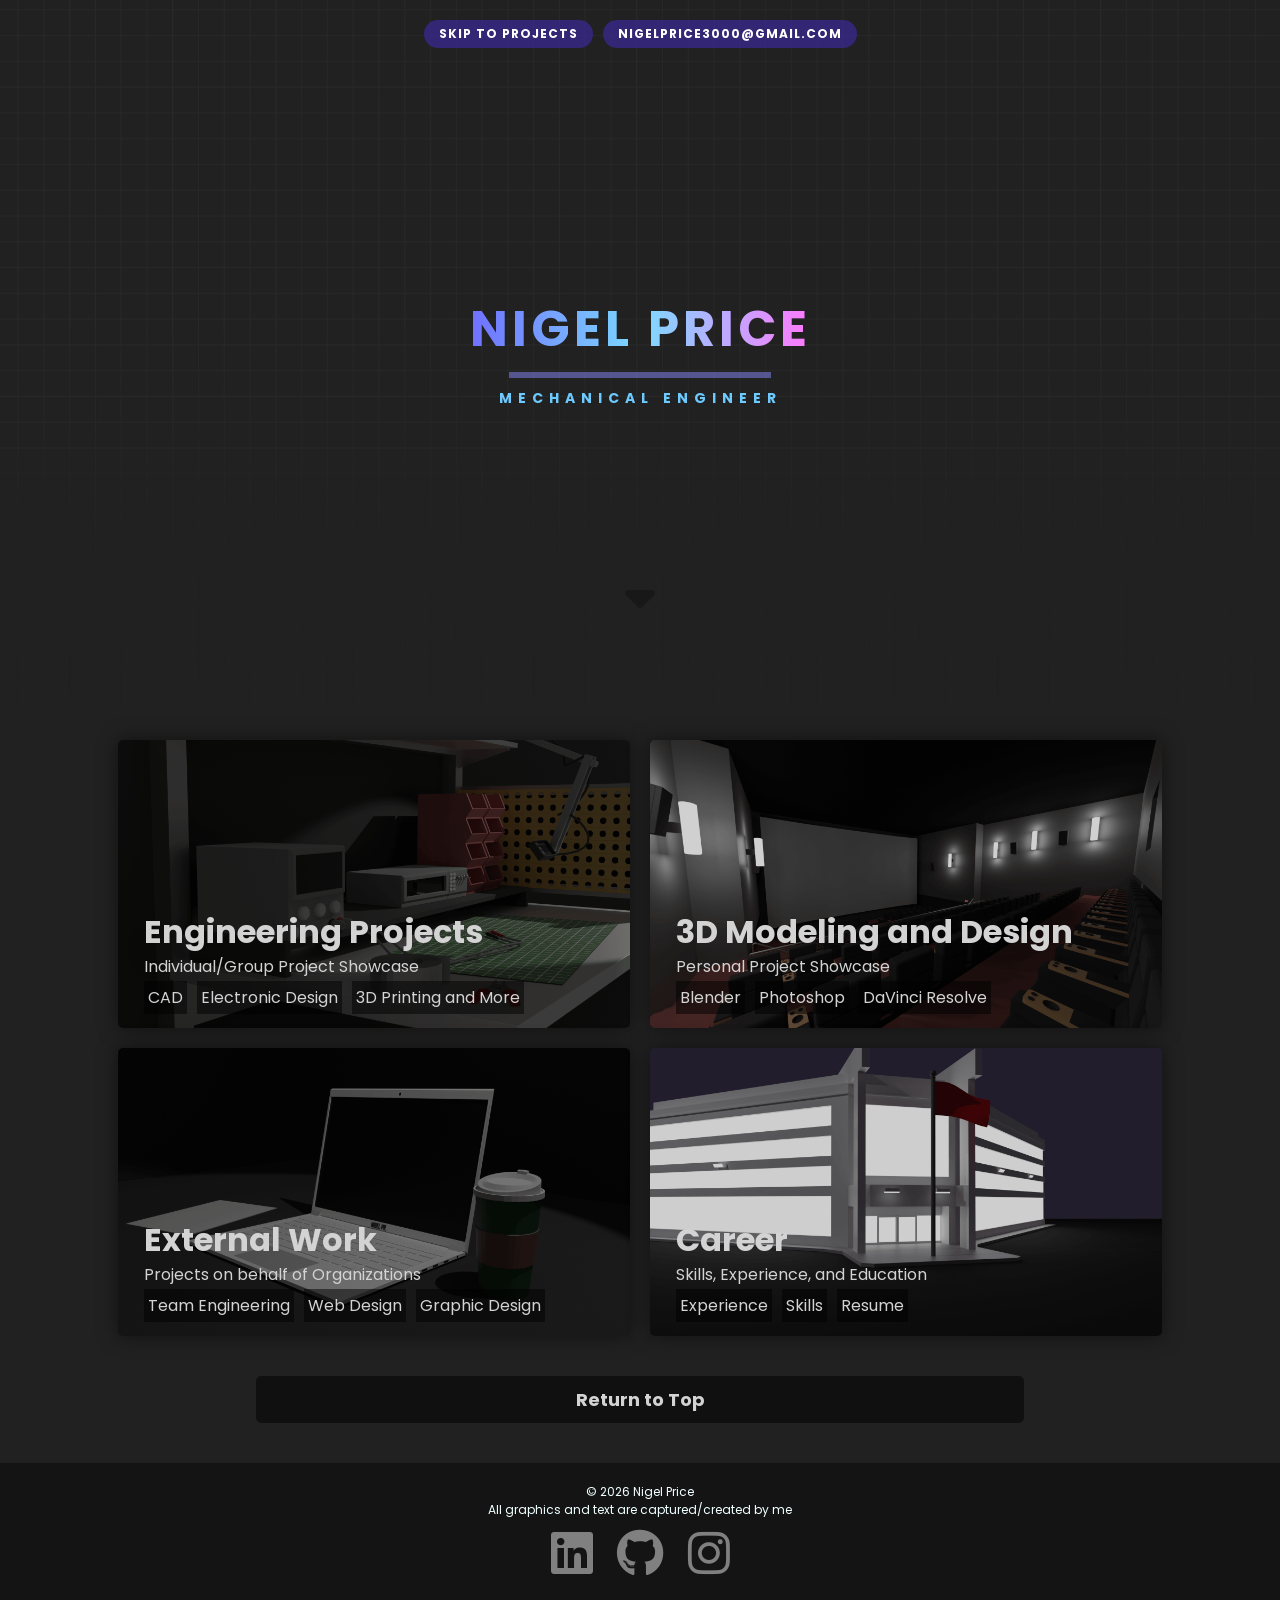
<file: index.html>
<!DOCTYPE html>
<html lang="en">
<head>
    <meta charset="UTF-8">
    <meta name="viewport" content="width=device-width, initial-scale=1.0">
    <title>Document</title>
    <link rel="stylesheet" href="styles.css">
    <link rel="stylesheet" href="https://cdnjs.cloudflare.com/ajax/libs/font-awesome/6.0.0/css/all.min.css">

    <link rel="preload" as="image" href="Home_EngineeringHoverNEW.png">
    <link rel="preload" as="image" href="Home_VFXHoverNEW.png">
    <link rel="preload" as="image" href="Home_ExtWorkHoverNEW.png">
    <link rel="preload" as="image" href="Home_CareerHoverNEW.png">
</head>
<body>
    <div class="intro">
        <div class="header-links">
            <a href="engineering.html">SKIP TO PROJECTS</a>
            <a href="https://mail.google.com/mail/?view=cm&fs=1&to=nigelprice3000@gmail.com " target="_blank">nigelprice3000@gmail.com</a>
        </div>
        <h1 class="gradient-text">nigel price</h1>
        <hr>
        <p><b>Mechanical Engineer</b></p>
        <i class="fa-solid fa-caret-down"></i>
    </div>
    <div class="homecontent">
    
    <a href="engineering.html" class="homebox is-eng">
            <h1>Engineering Projects</h1>
            <p>Individual/Group Project Showcase</p>
            <ul>
                <li>CAD</li>
                <li>Electronic Design</li>
                <li>3D Printing and More</li>
            </ul>
    </a>

    <a href="blender.html" class="homebox is-vfx">
        <h1>3D Modeling and Design</h1>
        <p>Personal Project Showcase</p>
        <ul>
            <li>Blender</li>
            <li>Photoshop</li>
            <li>DaVinci Resolve</li>
        </ul>
    </a>

    <a href="extwork.html" class="homebox is-art">
        <h1>External Work</h1>
        <p>Projects on behalf of Organizations</p>
        <ul>
            <li>Team Engineering</li>
            <li>Web Design</li>
            <li>Graphic Design</li>
        </ul>
    </a>

    <a href="career.html" class="homebox is-car">
        <h1>Career</h1>
        <p>Skills, Experience, and Education</p>
        <ul>
            <li>Experience</li>
            <li>Skills</li>
            <li>Resume</li>
        </ul>
    </a>

    <a href="index.html" class="homebutton">
        <h1>Return to Top</h1>
    </a>

</div>
    <div class="bottom">
        <p>© 2026 Nigel Price</p>
        <p>All graphics and text are captured/created by me</p>
        <a href="https://www.linkedin.com/in/nigel-price-3305b8288/" target="_blank"><i class="fa-brands fa-linkedin"></i></a>
        <a href="https://github.com/nigelprice4060" target="_blank"><i class="fa-brands fa-github"></i></a>
        <a href="https://www.instagram.com/not_nigel_/" target="_blank"><i class="fa-brands fa-instagram"></i></a>
    </div>
    <script src="script.js"></script>
</body>
</html>
</file>
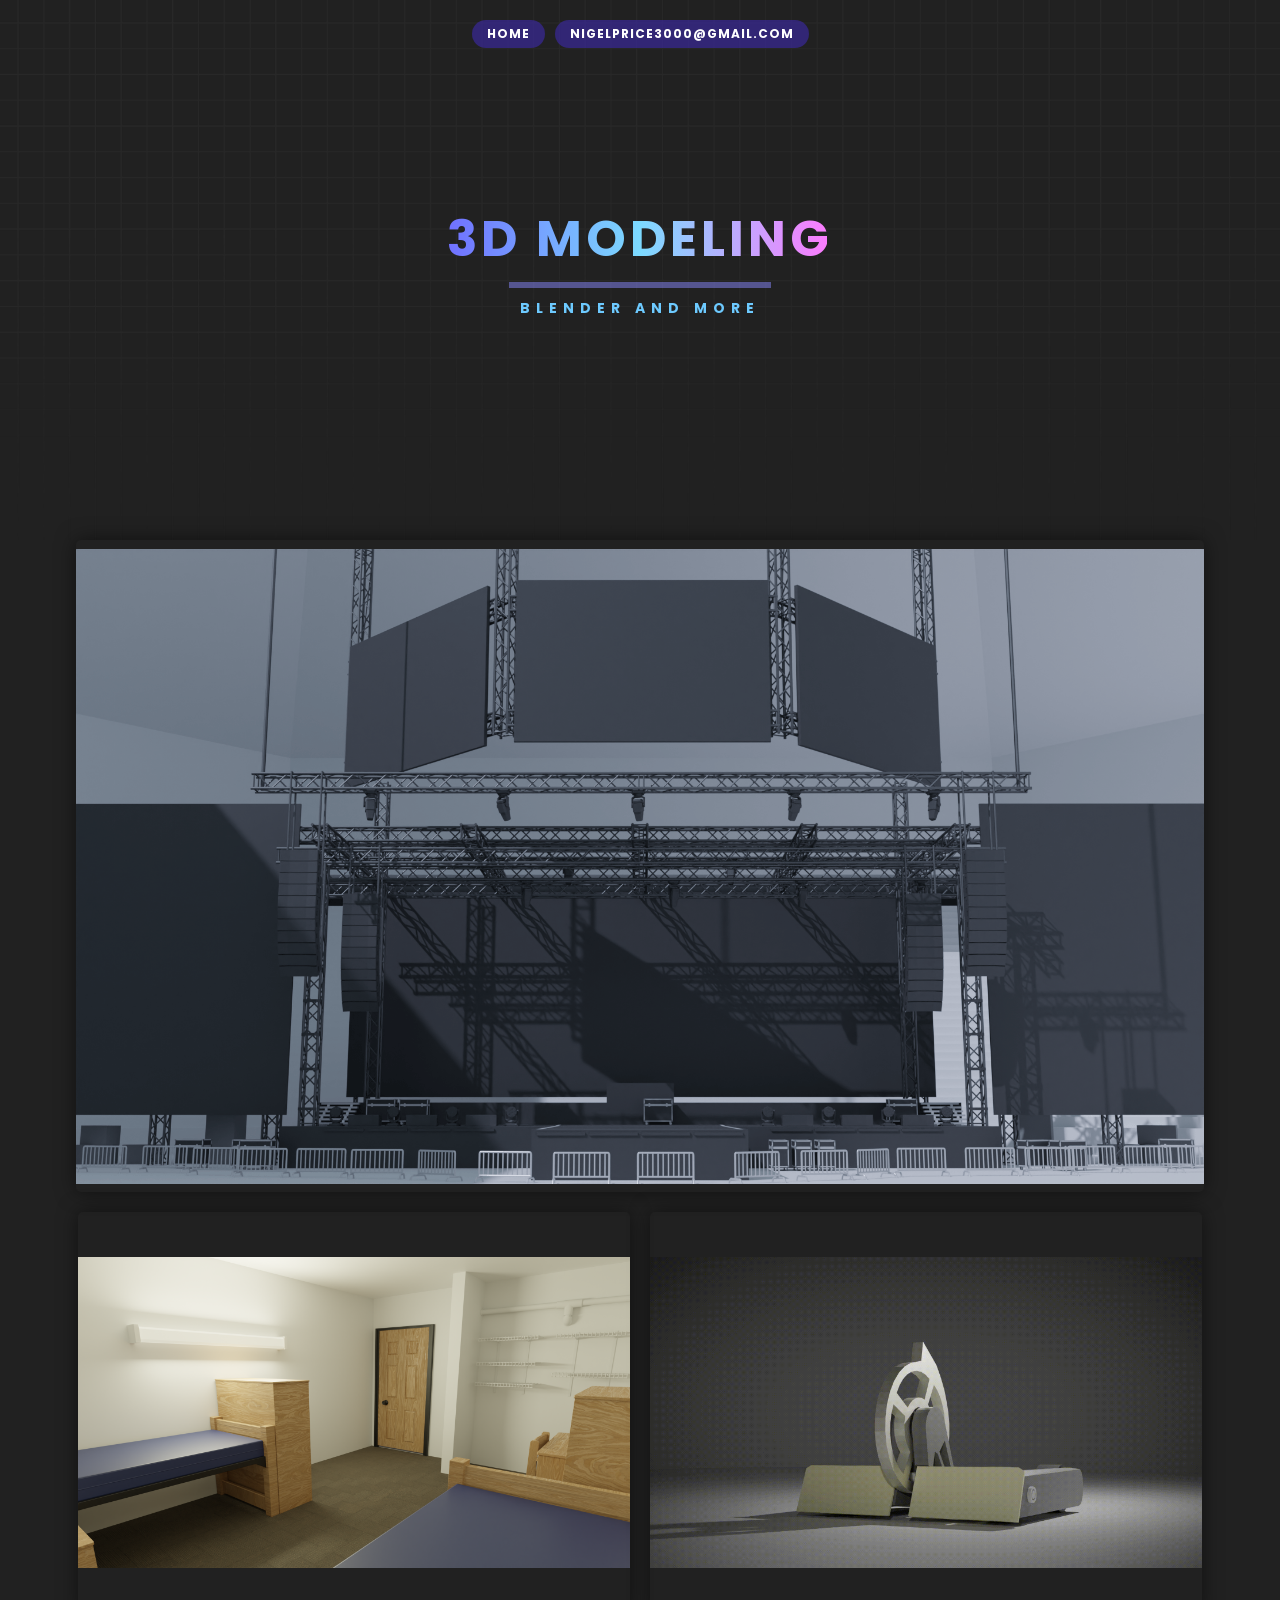
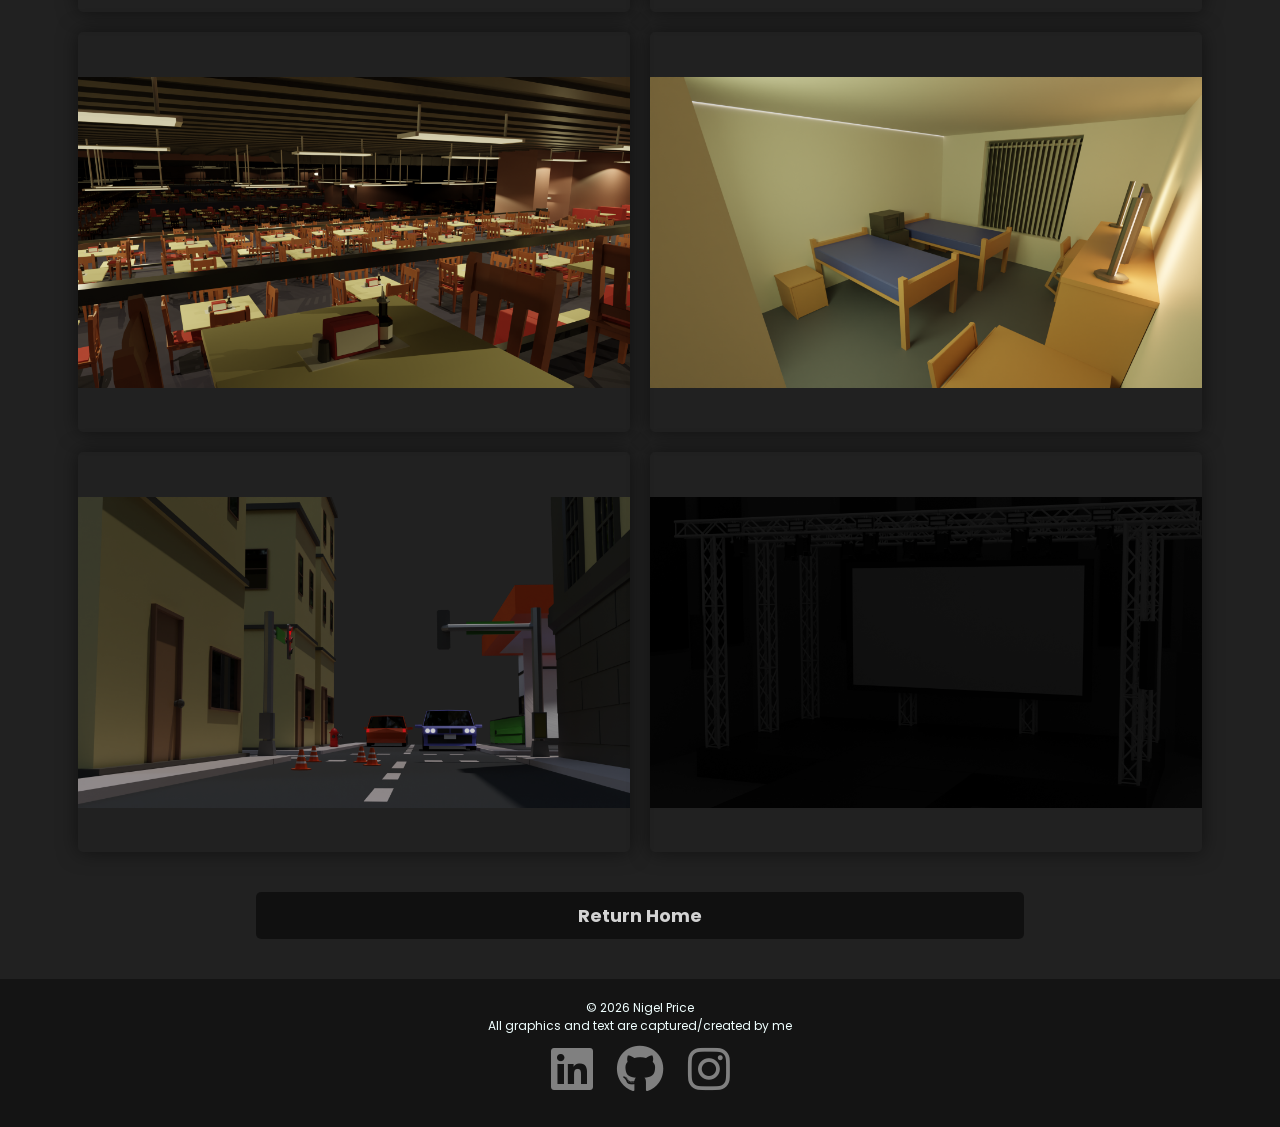
<file: blender.html>
<!DOCTYPE html>
<html lang="en">
<head>
    <meta charset="UTF-8">
    <meta name="viewport" content="width=device-width, initial-scale=1.0">
    <title>Document</title>
    <link rel="stylesheet" href="styles.css">
    <link rel="stylesheet" href="https://cdnjs.cloudflare.com/ajax/libs/font-awesome/6.0.0/css/all.min.css">

    <link rel="preload" as="image" href="StageV2ShowcaseHoverNEW.png">
    <link rel="preload" as="image" href="SilversRoomShowcaseHover.png">
    <link rel="preload" as="image" href="BuffetAltView.png">
    <link rel="preload" as="image" href="WinkerAnimLonger.gif">
    <link rel="preload" as="image" href="LPCtopdown.jpg">
    <link rel="preload" as="image" href="StageV1ShowcaseHover.gif">
</head>
<body>
    <div class="intro small">
        <div class="header-links">
            <a href="index.html">Home</a>
            <a href="https://mail.google.com/mail/?view=cm&fs=1&to=nigelprice3000@gmail.com " target="_blank">nigelprice3000@gmail.com</a>
        </div>
        <h1 class="gradient-text">3D Modeling</h1>
        <hr>
        <p><b>Blender and More</b></p>
    </div>

    <div class="content">

    <div class="largeimagebox b1">
    </div>

    <div class="medimagebox b2">
    </div>

    <div class="medimagebox b3">
    </div>

    <div class="medimagebox b4">
    </div>

    <div class="medimagebox b5">
    </div>

    <div class="medimagebox b6">
    </div>

    <div class="medimagebox b7">
    </div>

    <a href="index.html" class="homebutton">
        <h1>Return Home</h1>
    </a>

    </div>

    <div class="bottom">
        <p>© 2026 Nigel Price</p>
        <p>All graphics and text are captured/created by me</p>
        <a href="https://www.linkedin.com/in/nigel-price-3305b8288/" target="_blank"><i class="fa-brands fa-linkedin"></i></a>
        <a href="https://github.com/nigelprice4060" target="_blank"><i class="fa-brands fa-github"></i></a>
        <a href="https://www.instagram.com/not_nigel_/" target="_blank"><i class="fa-brands fa-instagram"></i></a>
    </div>
    <script src="script.js"></script>
</body>
</html>
</file>
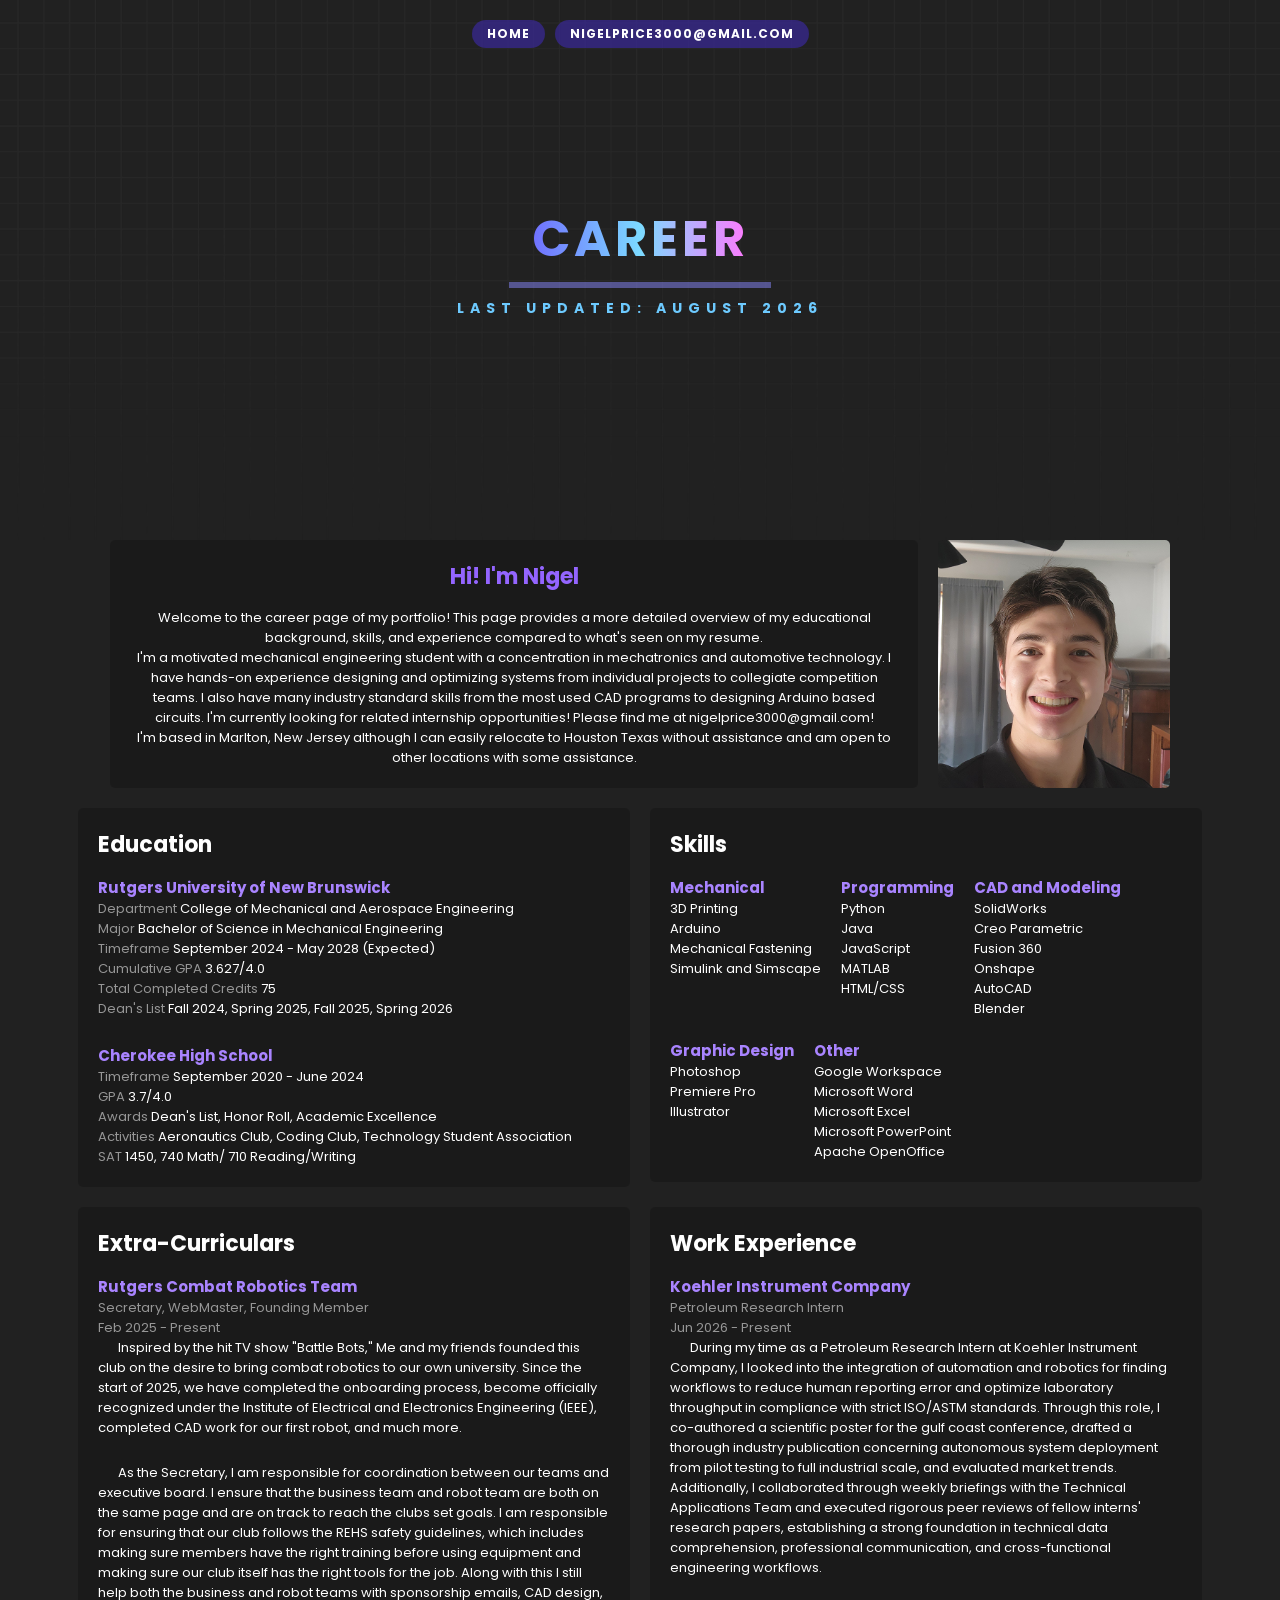
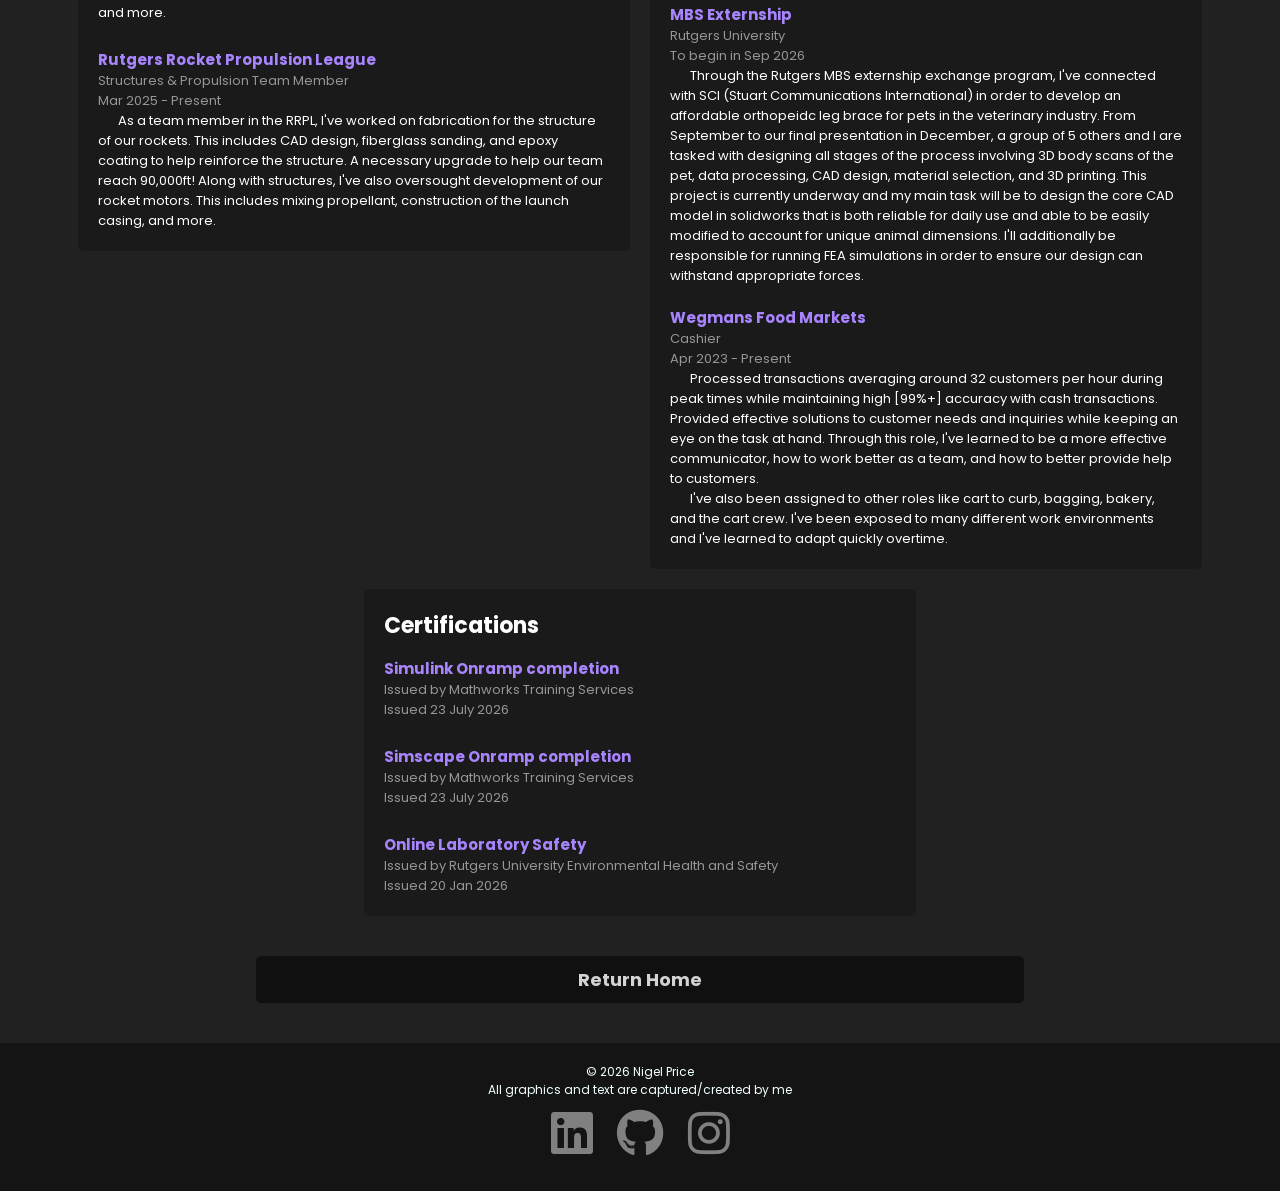
<file: career.html>
<!DOCTYPE html>
<html lang="en">
<head>
    <meta charset="UTF-8">
    <meta name="viewport" content="width=device-width, initial-scale=1.0">
    <title>Document</title>
    <link rel="stylesheet" href="styles.css">
    <link rel="stylesheet" href="https://cdnjs.cloudflare.com/ajax/libs/font-awesome/6.0.0/css/all.min.css">
</head>
<body>
    <div class="intro small">
        <div class="header-links">
            <a href="index.html">Home</a>
            <a href="https://mail.google.com/mail/?view=cm&fs=1&to=nigelprice3000@gmail.com " target="_blank">nigelprice3000@gmail.com</a>
        </div>
        <h1 class="gradient-text">Career</h1>
        <hr>
        <p><b>Last Updated: August 2026</b></p>
    </div>

    <div class="content">

    <div class="eightytextbox">
        <h1>Hi! I'm Nigel</h1>
        <p>Welcome to the career page of my portfolio! This page provides a more detailed overview of my educational background, skills, and experience compared to what's seen on my resume. 
        <br>
            I'm a motivated mechanical engineering student with a concentration in mechatronics and automotive technology. I have hands-on experience designing and optimizing systems from individual projects to collegiate competition teams. I also have many industry standard skills from the most used CAD programs to designing Arduino based circuits. I'm currently looking for related internship opportunities! Please find me at nigelprice3000@gmail.com!      
        <br>
            I'm based in Marlton, New Jersey although I can easily relocate to Houston Texas without assistance and am open to other locations with some assistance.
        </p>
    </div>

    <div class="profilepicture"></div>

    <div class="medtextbox left">
        <h1>Education</h1>
        <p><b>Rutgers University of New Brunswick</b></p>
        <p><i>Department</i> College of Mechanical and Aerospace Engineering</p>
        <p><i>Major</i> Bachelor of Science in Mechanical Engineering</p>
        <p><i>Timeframe</i> September 2024 - May 2028 (Expected)</p>
        <p><i>Cumulative GPA</i> 3.627/4.0</p>
        <p><i>Total Completed Credits</i> 75</p>
        <p><i>Dean's List</i> Fall 2024, Spring 2025, Fall 2025, Spring 2026</p>
        <br>
        <p><b>Cherokee High School</b></p>
        <p><i>Timeframe</i> September 2020 - June 2024</p>
        <p><i>GPA</i> 3.7/4.0</p>
        <p><i>Awards</i> Dean's List, Honor Roll, Academic Excellence</p>
        <p><i>Activities</i> Aeronautics Club, Coding Club, Technology Student Association</p>
        <p><i>SAT</i> 1450, 740 Math/ 710 Reading/Writing</p>
    </div>

<div class="medtextbox left">
        <h1>Skills</h1>
        <div class="skills">
        <div class="MECHANICALskills">
            <p><b>Mechanical</b></p>
            <ul>
                <li>3D Printing</li>
                <li>Arduino</li>
                <li>Mechanical Fastening</li>
                <li>Simulink and Simscape</li>
            </ul>
        </div>
        <div class="PROGRAMMINGskills">
            <p><b>Programming</b></p>
            <ul>
                <li>Python</li>
                <li>Java</li>
                <li>JavaScript</li>
                <li>MATLAB</li>
                <li>HTML/CSS</li>
            </ul>
        </div>
        <div class="CADskills">
            <p><b>CAD and Modeling</b></p>
            <ul>
                <li>SolidWorks</li>
                <li>Creo Parametric</li>
                <li>Fusion 360</li>
                <li>Onshape</li>
                <li>AutoCAD</li>
                <li>Blender</li>
            </ul>
        </div>
        <div class="GRAPHICskills">
            <p><b>Graphic Design</b></p>
            <ul>
                <li>Photoshop</li>
                <li>Premiere Pro</li>
                <li>Illustrator</li>
            </ul>
        </div>
        <div class="OTHERskills">
            <p><b>Other</b></p>
            <ul>
                <li>Google Workspace</li>
                <li>Microsoft Word</li>
                <li>Microsoft Excel</li>
                <li>Microsoft PowerPoint</li>
                <li>Apache OpenOffice</li>
            </ul>
        </div>
        </div>
    </div>

    <div class="medtextbox left">
        <h1>Extra-Curriculars</h1>
        <p><b>Rutgers Combat Robotics Team</b></p>
        <p><i>Secretary, WebMaster, Founding Member</i></p>
        <p><i>Feb 2025 - Present</i></p>
        <p class="indent">
            Inspired by the hit TV show "Battle Bots," Me and my friends founded this club on the desire to bring combat robotics to our own university. 
            Since the start of 2025, we have completed the onboarding process, become officially recognized under the Institute of Electrical and Electronics Engineering (IEEE), completed CAD work for our first robot, and much more.
        </p><br><p class="indent">
            As the Secretary, I am responsible for coordination between our teams and executive board. I ensure that the business team and robot team are both on the same page and are on track to reach the clubs set goals. 
            I am responsible for ensuring that our club follows the REHS safety guidelines, which includes making sure members have the right training before using equipment and making sure our club itself has the right tools for the job. Along with this I still help both the business and robot teams with sponsorship emails, CAD design, and more.
        </p>
        <br>
        <p><b>Rutgers Rocket Propulsion League</b></p>
        <p><i>Structures & Propulsion Team Member</i></p>
        <p><i>Mar 2025 - Present</i></p>
        <p class="indent">
            As a team member in the RRPL, I've worked on fabrication for the structure of our rockets. This includes CAD design, fiberglass sanding, and epoxy coating to help reinforce the structure. A necessary upgrade to help our team reach 90,000ft!
            Along with structures, I've also oversought development of our rocket motors. This includes mixing propellant, construction of the launch casing, and more.
        </p>
    </div>

    <div class="medtextbox left">
        <h1>Work Experience</h1>
        <p><b>Koehler Instrument Company</b></p>
        <p><i>Petroleum Research Intern</i></p>
        <p><i>Jun 2026 - Present</i></p>
        <p class="indent">
            During my time as a Petroleum Research Intern at Koehler Instrument Company, I looked into the integration of automation and robotics for finding workflows to reduce human reporting error and optimize laboratory throughput in compliance with strict ISO/ASTM standards. Through this role, I co-authored a scientific poster for the gulf coast conference, drafted a thorough industry publication concerning autonomous system deployment from pilot testing to full industrial scale, and evaluated market trends. Additionally, I collaborated through weekly briefings with the Technical Applications Team and executed rigorous peer reviews of fellow interns' research papers, establishing a strong foundation in technical data comprehension, professional communication, and cross-functional engineering workflows.
        </p>
        <br>
        <p><b>MBS Externship</b></p>
        <p><i>Rutgers University</i></p>
        <p><i>To begin in Sep 2026</i></p>
        <p class="indent">
            Through the Rutgers MBS externship exchange program, I've connected with SCI (Stuart Communications International) in order to develop an affordable orthopeidc leg brace for pets in the veterinary industry. From September to our final presentation in December, a group of 5 others and I are tasked with designing all stages of the process involving 3D body scans of the pet, data processing, CAD design, material selection, and 3D printing. This project is currently underway and my main task will be to design the core CAD model in solidworks that is both reliable for daily use and able to be easily modified to account for unique animal dimensions. I'll additionally be responsible for running FEA simulations in order to ensure our design can withstand appropriate forces.
        <br>
        <br>
        <p><b>Wegmans Food Markets</b></p>
        <p><i>Cashier</i></p>
        <p><i>Apr 2023 - Present</i></p>
        <p class="indent">
            Processed transactions averaging around 32 customers per hour during peak times while maintaining high [99%+] accuracy with cash transactions. Provided effective solutions to customer needs and inquiries while keeping an eye on the task at hand. Through this role, I've learned to be a more effective communicator, how to work better as a team, and how to better provide help to customers.
        </p><p class="indent">
            I've also been assigned to other roles like cart to curb, bagging, bakery, and the cart crew. I've been exposed to many different work environments and I've learned to adapt quickly overtime.
        </p>
    </div>

    <div class="medtextbox left">
        <h1>Certifications</h1>
        <p><b>Simulink Onramp completion</b></p>
        <p><i>Issued by Mathworks Training Services</i></p>
        <p><i>Issued 23 July 2026</i></p>
        <br>
        <p><b>Simscape Onramp completion</b></p>
        <p><i>Issued by Mathworks Training Services</i></p>
        <p><i>Issued 23 July 2026</i></p>
        <br>
        <p><b>Online Laboratory Safety</b></p>
        <p><i>Issued by Rutgers University Environmental Health and Safety</i></p>
        <p><i>Issued 20 Jan 2026</i></p>
    </div>

    <a href="index.html" class="homebutton">
        <h1>Return Home</h1>
    </a>

    </div>

    <div class="bottom">
        <p>© 2026 Nigel Price</p>
        <p>All graphics and text are captured/created by me</p>
        <a href="https://www.linkedin.com/in/nigel-price-3305b8288/" target="_blank"><i class="fa-brands fa-linkedin"></i></a>
        <a href="https://github.com/nigelprice4060" target="_blank"><i class="fa-brands fa-github"></i></a>
        <a href="https://www.instagram.com/not_nigel_/" target="_blank"><i class="fa-brands fa-instagram"></i></a>
    </div>
    <script src="script.js"></script>
</body>
</html>
</file>
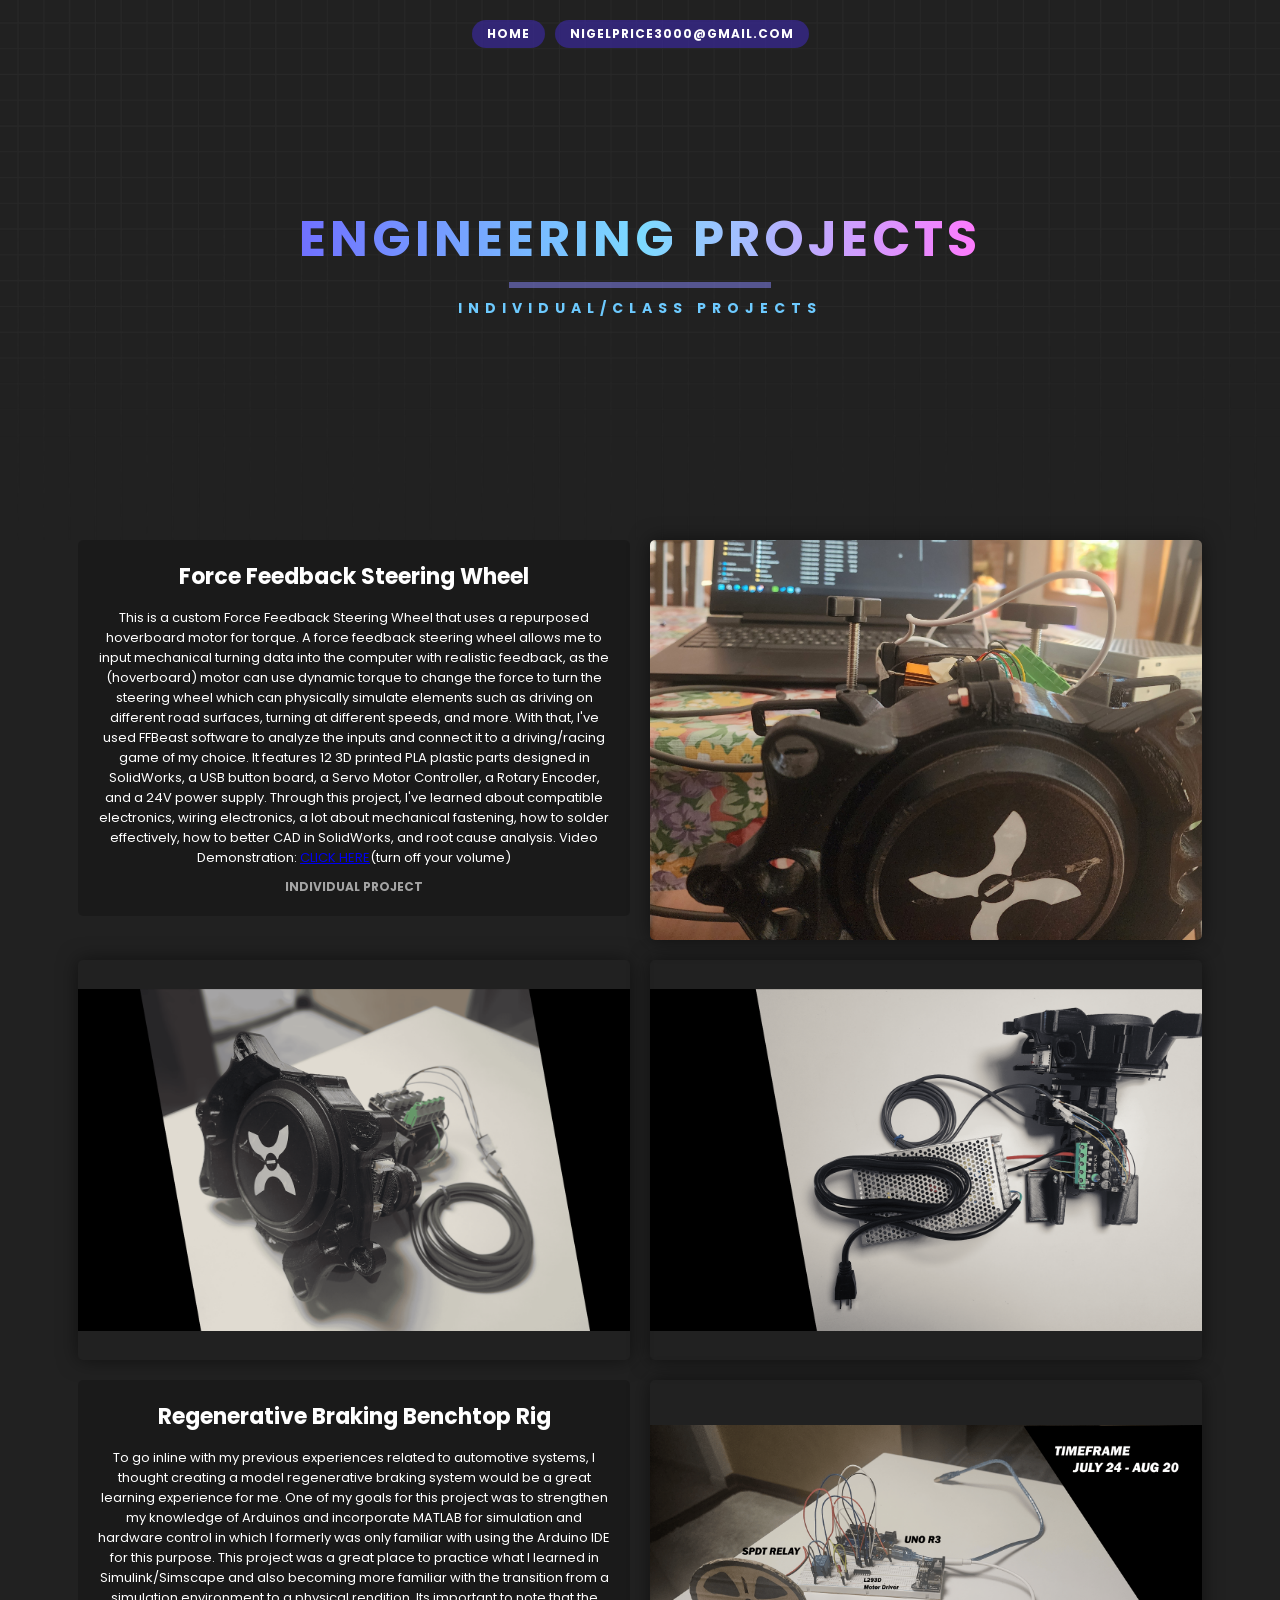
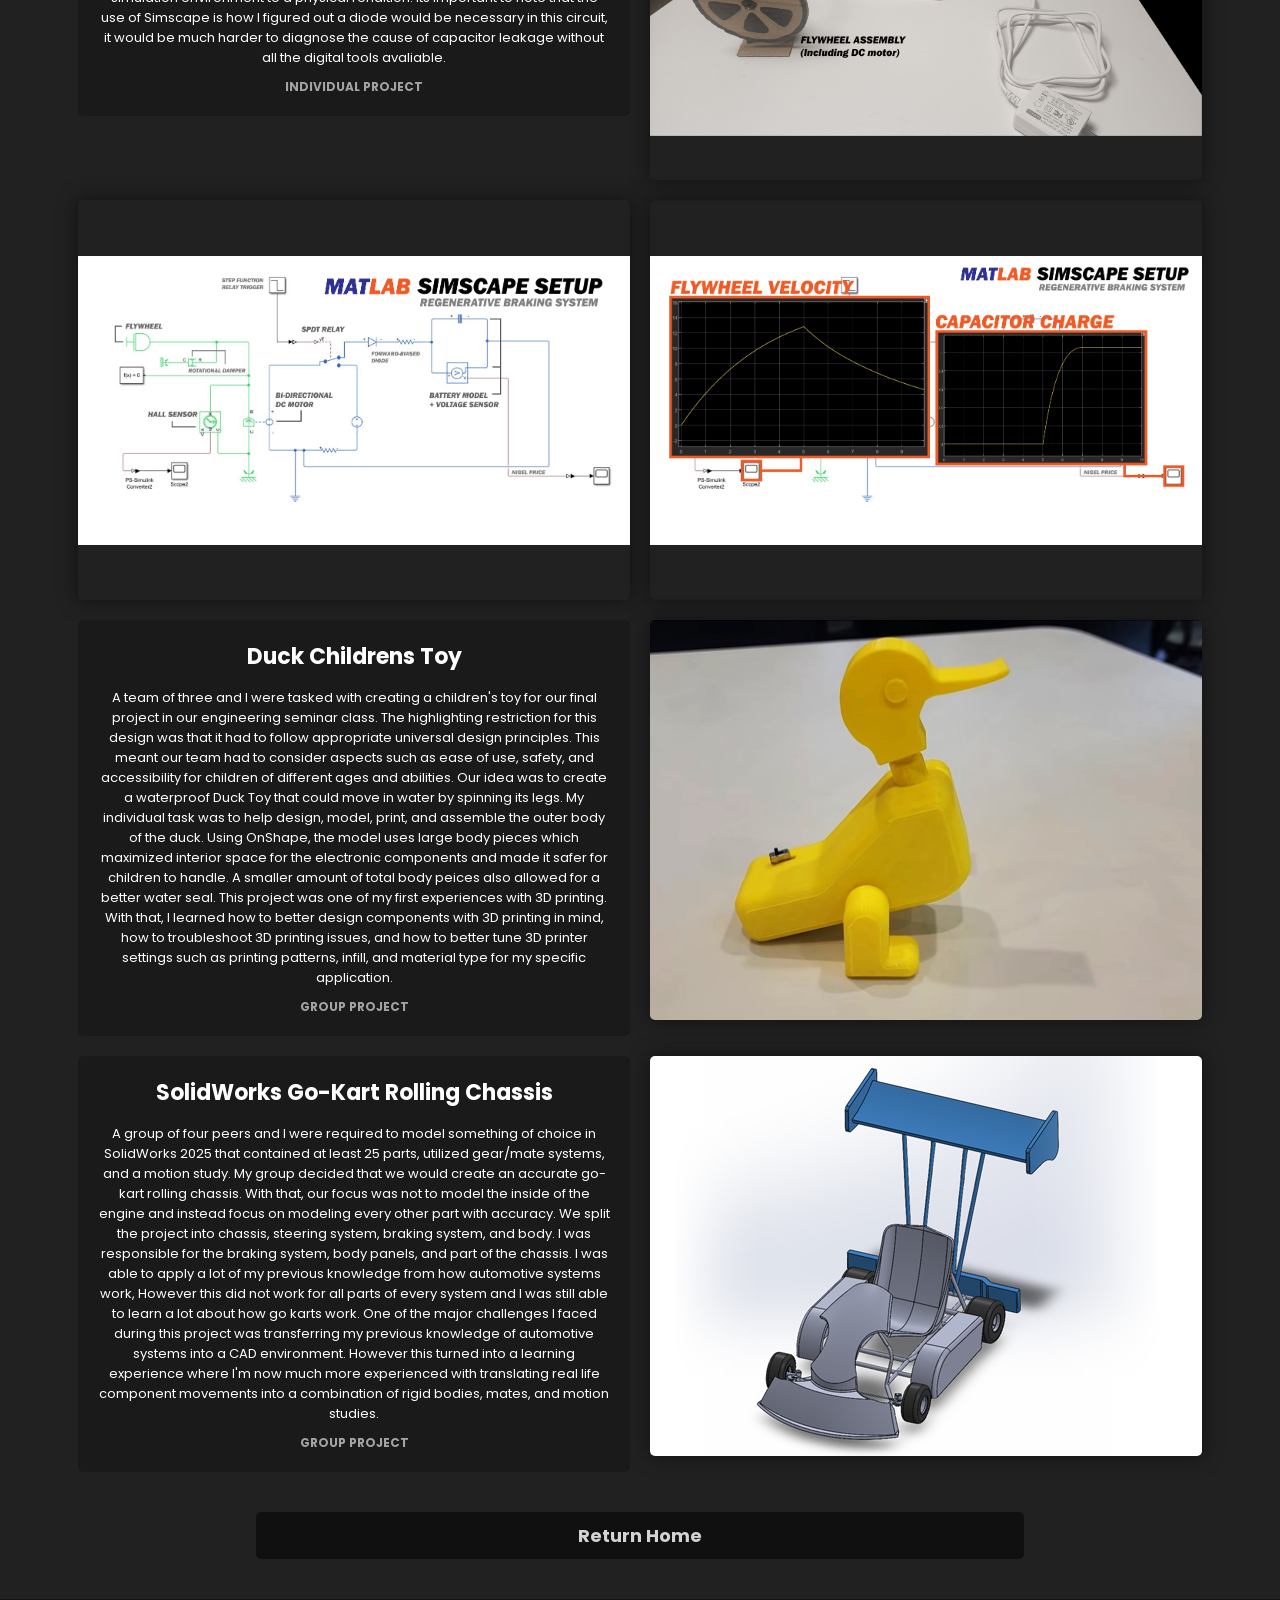
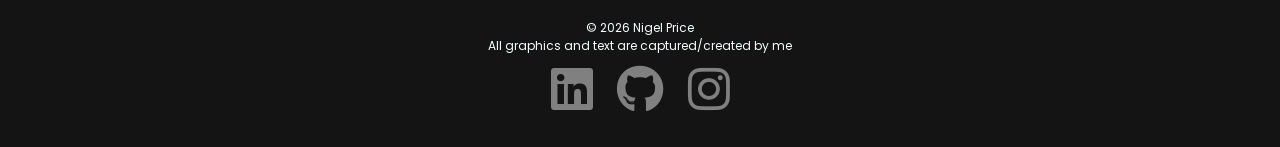
<file: engineering.html>
<!DOCTYPE html>
<html lang="en">
<head>
    <meta charset="UTF-8">
    <meta name="viewport" content="width=device-width, initial-scale=1.0">
    <title>Document</title>
    <link rel="stylesheet" href="styles.css">
    <link rel="stylesheet" href="https://cdnjs.cloudflare.com/ajax/libs/font-awesome/6.0.0/css/all.min.css">

    <link rel="preload" as="image" href="FFBWheelFrontRightHoverShrankNEW.png">
    <link rel="preload" as="image" href="FFBWheelTopDownHoverShrankNEW.png">
</head>
<body>
    <div class="intro small">
        <div class="header-links">
            <a href="index.html">Home</a>
            <a href="https://mail.google.com/mail/?view=cm&fs=1&to=nigelprice3000@gmail.com " target="_blank">nigelprice3000@gmail.com</a>
        </div>
        <h1 class="gradient-text">Engineering Projects</h1>
        <hr>
        <p><b>Individual/Class Projects</b></p>
    </div>

    <div class="content">

    <div class="medtextbox">
        <h1>Force Feedback Steering Wheel</h1>
        <p>
            This is a custom Force Feedback Steering Wheel that uses a repurposed hoverboard motor for torque. 
                A force feedback steering wheel allows me to input mechanical turning data into the computer with realistic feedback, as the (hoverboard) motor can use dynamic torque to change the force to turn the steering wheel which can physically simulate elements such as driving on different road surfaces, turning at different speeds, and more. 
                With that, I've used FFBeast software to analyze the inputs and connect it to a driving/racing game of my choice.
                It features 12 3D printed PLA plastic parts designed in SolidWorks, a USB button board, a Servo Motor Controller, a Rotary Encoder, and a 24V power supply. 
                Through this project, I've learned about compatible electronics, wiring electronics, a lot about mechanical fastening, how to solder effectively, how to better CAD in SolidWorks, and root cause analysis. Video Demonstration: <a href="https://youtube.com/shorts/i43ld5YGyl0" target="_blank">CLICK HERE</a>(turn off your volume)
        </p>
        <h2>Individual Project</h2>
    </div>

    <div class="medimagebox s1">
    </div>

    <div class="medimagebox s2">
    </div>

    <div class="medimagebox s3">
    </div>

    <div class="medtextbox">
        <h1>Regenerative Braking Benchtop Rig</h1>
        <p>
            To go inline with my previous experiences related to automotive systems, I thought creating a model regenerative braking system would be a great learning experience for me.
             One of my goals for this project was to strengthen my knowledge of Arduinos and incorporate MATLAB for simulation and hardware control in which I formerly was only familiar with using the Arduino IDE for this purpose.
             This project was a great place to practice what I learned in Simulink/Simscape and also becoming more familiar with the transition from a simulation environment to a physical rendition.
              Its important to note that the use of Simscape is how I figured out a diode would be necessary in this circuit, it would be much harder to diagnose the cause of capacitor leakage without all the digital tools avaliable.</p>
        <h2>Individual Project</h2>
    </div>

    <div class="medimagebox brake1">
    </div>

    <div class="medimagebox brake2">
    </div>

    <div class="medimagebox brake3">
    </div>

    <div class="medtextbox">
        <h1>Duck Childrens Toy</h1>
        <p>
            A team of three and I were tasked with creating a children's toy for our final project in our engineering seminar class. The highlighting restriction for this design was that it had to follow appropriate universal design principles. This meant our team had to consider aspects such as ease of use, safety, and accessibility for children of different ages and abilities.
             Our idea was to create a waterproof Duck Toy that could move in water by spinning its legs. My individual task was to help design, model, print, and assemble the outer body of the duck. Using OnShape, the model uses large body pieces which maximized interior space for the electronic components and made it safer for children to handle. A smaller amount of total body peices also allowed for a better water seal.
             This project was one of my first experiences with 3D printing. With that, I learned how to better design components with 3D printing in mind, how to troubleshoot 3D printing issues, and how to better tune 3D printer settings such as printing patterns, infill, and material type for my specific application.
        </p>
        <h2>Group Project</h2>
    </div>

    <div class="medimagebox d1">
    </div>

    <div class="medtextbox">
        <h1>SolidWorks Go-Kart Rolling Chassis</h1>
        <p>
            A group of four peers and I were required to model something of choice in SolidWorks 2025 that contained at least 25 parts, utilized gear/mate systems, and a motion study.
             My group decided that we would create an accurate go-kart rolling chassis. With that, our focus was not to model the inside of the engine and instead focus on modeling every other part with accuracy.
             We split the project into chassis, steering system, braking system, and body. I was responsible for the braking system, body panels, and part of the chassis. I was able to apply a lot of my previous knowledge from how automotive systems work, However this did not work for all parts of every system and I was still able to learn a lot about how go karts work.
             One of the major challenges I faced during this project was transferring my previous knowledge of automotive systems into a CAD environment. However this turned into a learning experience where I'm now much more experienced with translating real life component movements into a combination of rigid bodies, mates, and motion studies.
        </p>
        <h2>Group Project</h2>
    </div>

    <div class="medimagebox g1">
    </div>

    <a href="index.html" class="homebutton">
        <h1>Return Home</h1>
    </a>

    </div>

    <div class="bottom">
        <p>© 2026 Nigel Price</p>
        <p>All graphics and text are captured/created by me</p>
        <a href="https://www.linkedin.com/in/nigel-price-3305b8288/" target="_blank"><i class="fa-brands fa-linkedin"></i></a>
        <a href="https://github.com/nigelprice4060" target="_blank"><i class="fa-brands fa-github"></i></a>
        <a href="https://www.instagram.com/not_nigel_/" target="_blank"><i class="fa-brands fa-instagram"></i></a>
    </div>
    <script src="script.js"></script>
</body>
</html>
</file>
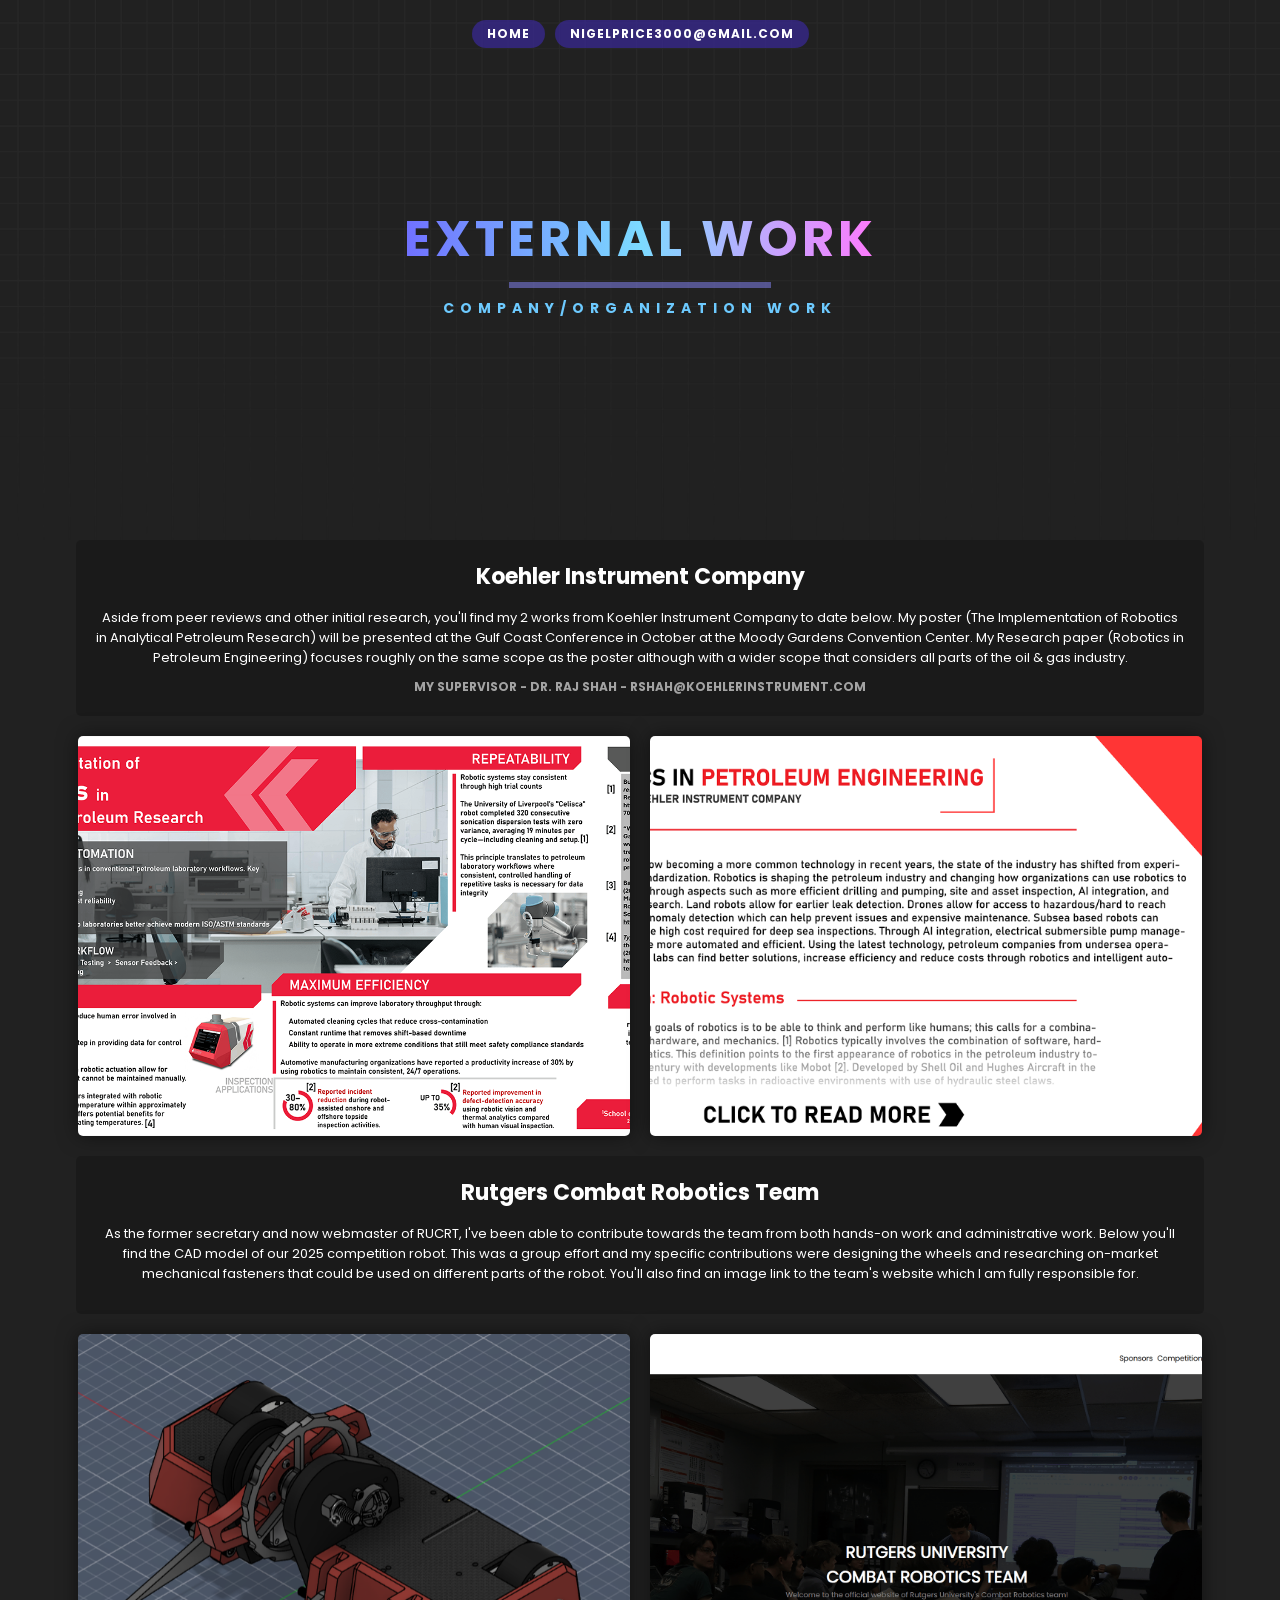
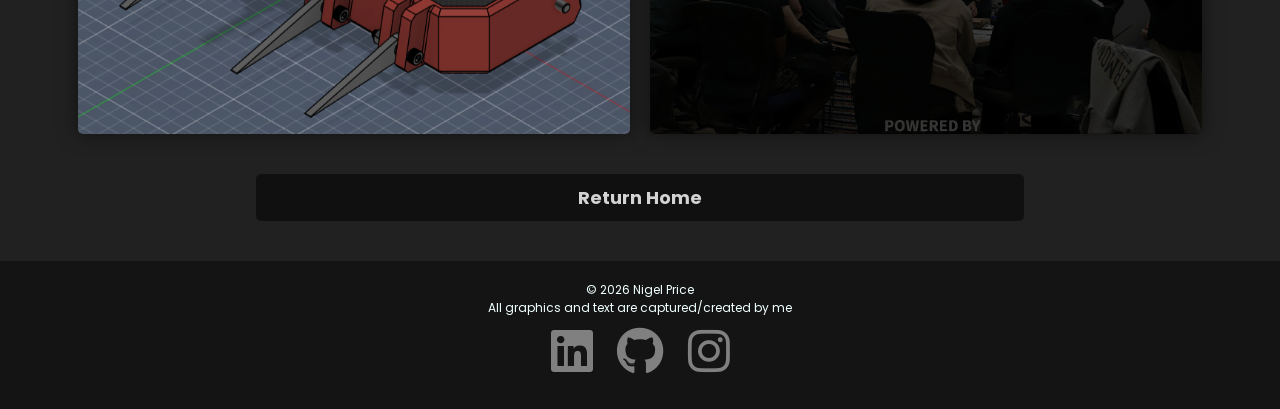
<file: extwork.html>
<!DOCTYPE html>
<html lang="en">
<head>
    <meta charset="UTF-8">
    <meta name="viewport" content="width=device-width, initial-scale=1.0">
    <title>Document</title>
    <link rel="stylesheet" href="styles.css">
    <link rel="stylesheet" href="https://cdnjs.cloudflare.com/ajax/libs/font-awesome/6.0.0/css/all.min.css">
</head>
<body>
    <div class="intro small">
        <div class="header-links">
            <a href="index.html">Home</a>
            <a href="https://mail.google.com/mail/?view=cm&fs=1&to=nigelprice3000@gmail.com " target="_blank">nigelprice3000@gmail.com</a>
        </div>
        <h1 class="gradient-text">External Work</h1>
        <hr>
        <p><b>Company/Organization Work</b></p>
    </div>

    <div class="content">

    <div class="largetextbox">
        <h1>Koehler Instrument Company</h1>
        <p>
            Aside from peer reviews and other initial research, you'll find my 2 works from Koehler Instrument Company to date below.
             My poster (The Implementation of Robotics in Analytical Petroleum Research) will be presented at the Gulf Coast Conference in October at the Moody Gardens Convention Center.
             My Research paper (Robotics in Petroleum Engineering) focuses roughly on the same scope as the poster although with a wider scope that considers all parts of the oil & gas industry.
        </p>
        <h2>MY SUPERVISOR - DR. RAJ SHAH - rshah@koehlerinstrument.com</h2>
    </div>

    <div class="medimagebox k2"></div>

    <a class="medimagebox k1" href="https://drive.google.com/file/d/1EOQ4gxF_IsDbFQdugh_yBx34hz7DBXD5/view?usp=sharing" target="_blank"></a>

    <div class="largetextbox">
        <h1>Rutgers Combat Robotics Team</h1>
        <p>
            As the former secretary and now webmaster of RUCRT, I've been able to contribute towards the team from both hands-on work and administrative work.
             Below you'll find the CAD model of our 2025 competition robot. This was a group effort and my specific contributions were designing the wheels and researching on-market mechanical fasteners that could be used on different parts of the robot.
             You'll also find an image link to the team's website which I am fully responsible for. 
        </p>
        <h2></h2>
    </div>
    
    <div class="medimagebox rucrt1"></div>

    <a href="https://nigelprice4060.github.io/RutgersCombatRoboticsTest/index.html" target="_blank" class="medimagebox rucrt2">
    </a>

    <a href="index.html" class="homebutton">
        <h1>Return Home</h1>
    </a>

    </div>

    <div class="bottom">
        <p>© 2026 Nigel Price</p>
        <p>All graphics and text are captured/created by me</p>
        <a href="https://www.linkedin.com/in/nigel-price-3305b8288/" target="_blank"><i class="fa-brands fa-linkedin"></i></a>
        <a href="https://github.com/nigelprice4060" target="_blank"><i class="fa-brands fa-github"></i></a>
        <a href="https://www.instagram.com/not_nigel_/" target="_blank"><i class="fa-brands fa-instagram"></i></a>
    </div>
    <script src="script.js"></script>
</body>
</html>
</file>
<file: styles.css>
@import url('https://fonts.googleapis.com/css2?family=Poppins&display=swap');

* {
  margin: 0;
  padding: 0;
  border: 0;
  font-family: 'Poppins', sans-serif;
}

body {
  background-color: #212121;
}

.intro {
    position: relative;
    display: flex;
    flex-direction: column;
    align-items: center;
    justify-content: center;
    height: 100vh;
    text-align: center;
    text-transform: uppercase;
    background-image: url('IntroBackgroundPattern.png');
    background-position: center;
    background-repeat: no-repeat;
    background-size: cover;
    transition: 1s;
}

.loaded .intro {
    height: 80vh;
}

.small {
    height: 80vh;
}

.loaded .small {
    height: 60vh;
}

.intro .header-links {
    position: absolute;
    top: 20px;
    display: flex;
    align-items: center;
    align-content: center;
    gap: 10px;
}

.intro a {
    color: white;
    background-color: rgba(60, 41, 169, 0.615);
    padding: 5px 15px;
    text-decoration:solid;
    font-size: 12px;
    font-weight: bold;
    letter-spacing: 1px;
    border-radius: 20px;
    transition: 0.3s;
}

.intro a:hover {
    background-color: rgb(144, 88, 255);
    padding: 5px 25px;
    letter-spacing: 3px;
    transform: translateY(-2px);
}

.intro h1 {
    font-size: 50px;
    margin-bottom: 5px;
    letter-spacing: 4px;
    transition: ease-in 1s;
}

.intro hr {
    width: 80%;
    border: 3px solid hsla(240, 100%, 77%, 0.5);
    margin-bottom: 10px;
    transition: ease-in-out 1.8s;
}
.loaded .intro hr {
    width: 20%;
}

.intro p {
    font-size: 16px;
    margin-bottom: 20px;
    color: rgba(0, 0, 0, 0);
    letter-spacing: 0px;
    transition: ease-in-out 1s;
}
.loaded .intro p {
    font-size: 14px;
    letter-spacing: 6px;
    color: rgb(109, 202, 255);
}

.intro i {
    position: absolute;
    bottom: 40px;
    font-size: 48px;
    color: rgba(255, 255, 255, 0);
    transition: ease-out 0.8s;
}

.loaded .intro i {
    bottom: 100px;
    color: rgba(0, 0, 0, 0.25);
}

.gradient-text {
    background: linear-gradient(to right, #7070ff, #7cdaff, #ff79fd, #5694ff, #d104ff);
    background-size: 200% 100%;
    background-position: 0% 50%;
    -webkit-background-clip: text;
    -webkit-text-fill-color: transparent;
    animation: moveGradient 3s ease infinite;
}

@keyframes moveGradient {
  0% {
    background-position: 0% 50%;
  }
  50% {
    background-position: 100% 50%;
  }
  100% {
    background-position: 0% 50%;
  }
}

.homecontent {
    display: flex;
    flex-wrap: wrap;     
    justify-content: center;
    gap: 20px;              
    width: 100%;
    padding-top: 100px;
    padding-bottom: 20px;
    transition: 2s;
}

.loaded .homecontent {
    padding-top: 20px;
}

.homebox {
    position: relative;
    width: 40%;
    height: auto;
    aspect-ratio: 16/9;
    color: lightgray;
    background-position: center;
    background-repeat: no-repeat;
    background-size: cover;
    border-radius: 5px;
    transition: 0.5s;
    box-shadow: 0px 0px 20px rgba(0, 0, 0, 0.5);
}

.homebox h1 {
    position: absolute;
    bottom: 25%;
    padding-left: 5%;
}

.homebox p {
    position: absolute;
    bottom: 17%;
    padding-left: 5%;
}

.homebox ul {
    position: absolute;
    bottom: 5%;
    padding-left: 5%;
    list-style-type: none;
    display: flex;
    gap: 10px;
}

.homebox li {
    background-color: rgba(0, 0, 0, 0.5);
    gap: 5px;
    padding: 4px;
}

.homebox:hover {
    color: rgba(255, 255, 255);
    width: 45%;
}

.homebox:hover li {
    background-color: rgba(0,0,0,0);
}


.is-eng { background-image: url('Home_EngineeringNEW.png'); }
.is-eng:hover { background-image: url('Home_EngineeringHoverNEW.png'); }

.is-vfx { background-image: url('Home_VFXNEW.png'); }
.is-vfx:hover { background-image: url('Home_VFXHoverNEW.png'); }

.is-art { background-image: url('Home_ExtWorkNEW.png'); }
.is-art:hover { background-image: url('Home_ExtWorkHoverNEW.png'); }

.is-car { background-image: url('Home_CareerNEW.png'); }
.is-car:hover { background-image: url('Home_CareerHoverNEW.png'); } 

.homebutton {
    width: 60%;
    height: auto;
    margin: 20px;
    text-align: center;
    color: lightgray;
    background-color: rgba(0, 0, 0, 0.50);
    text-decoration: none;
    border-radius: 5px;
    transition: 0.5s;
}

.homebutton h1 {
    padding: 10px 10px;
    font-size: 18px;
}

.homebutton:hover {
    color: rgb(227, 85, 85);
    background-color: rgba(0, 0, 0, 0.75);
    width: 70%;
}

.medtextbox {
    width: 40%;
    height:fit-content;
    text-align: center;
    padding: 20px 20px;
    background-color: rgba(0, 0, 0, 0.20);
    border-radius: 5px;
    color: white;
}

.left {
    text-align: left;
}

.indent {
    text-indent: 20px;
}

.medtextbox h1 {
    font-size: 22px;
    margin-bottom: 15px;
}

.medtextbox p {
    font-size: 13px;
}

.medtextbox b {
    color: rgb(169, 132, 255);
    font-size: 15px;
}

.medtextbox i {
    font-style: normal;
    color: rgb(150, 150, 150);
}

.medtextbox h2 {
    text-transform: uppercase;
    color: rgba(255, 255, 255, 0.6);
    font-size: 12px;
    padding-top: 10px;
}

.largetextbox {
    width: 85%;
    height:fit-content;
    text-align: center;
    padding: 20px 20px;
    background-color: rgba(0, 0, 0, 0.20);
    border-radius: 5px;
    color: white;
}

.largetextbox h1 {
    font-size: 22px;
    margin-bottom: 15px;
}

.largetextbox p {
    font-size: 13px;
}

.largetextbox b {
    color: rgb(148, 101, 255);
}

.largetextbox h2 {
    text-transform: uppercase;
    color: rgba(255, 255, 255, 0.6);
    font-size: 12px;
    padding-top: 10px;
}

.eightytextbox {
    width: 60%;
    height:fit-content;
    text-align: center;
    padding: 20px 20px;
    background-color: rgba(0, 0, 0, 0.20);
    border-radius: 5px;
    color: white;
}

.eightytextbox h1 {
    font-size: 22px;
    margin-bottom: 15px;
    color: rgb(148, 101, 255);
}

.eightytextbox p {
    font-size: 13px;
}

.profilepicture {
    width: 15%;
    aspect-ratio: 1/1;
    text-align: center;
    padding: 20px 20px;
    background-image: url('ProfilePictureSiteShrankNEW.png');
    background-position: center;
    background-repeat: no-repeat;
    background-size: cover;
    border-radius: 5px;
    overflow: hidden;
}

.skills {
    display: flex;
    flex-wrap: wrap;
    gap: 20px;
}

.medtextbox ul {
    list-style-type: none;
    font-size: 13px;
}

.medimagebox {
    width: 40%;
    height: 40vh;
    text-align: center;
    padding: 20px 20px;
    background-position: center;
    background-repeat: no-repeat;
    background-size: cover;
    border-radius: 5px;
    transition: 0.5s;
    overflow: hidden;
    box-shadow: 0px 0px 20px rgba(0, 0, 0, 0.5);
}

.largeimagebox {
    width: 85%;
    height: auto;
    aspect-ratio: 16/9;
    padding: 20px 20px;
    background-position: center;
    background-repeat: no-repeat;
    background-size: auto;
    border-radius: 5px;
    transition: 0.5s;
    overflow: hidden;
    box-shadow: 0px 0px 20px rgba(0, 0, 0, 0.5);
}

.s1 {
    background-image: url('FFBWheelShowcase.jpg');
}

.s2 {
    background-image: url('FFBWheelFrontRightShrankNEW.png');
    background-size: 110%;
}
.s2:hover {
    background-image: url('FFBWheelFrontRightHoverShrankNEW.png');
    background-size: 100%;
}

.s3 {
    background-image: url('FFBWheelTopDownShrankNEW.png');
    background-size: 110%;
}
.s3:hover {
    background-image: url('FFBWheelTopDownHoverShrankNEW.png');
    background-size: 100%;
}

.brake1 {
    background-image: url('RegenBrakeShowcaseNEW.png');
    background-size: 100%;
}

.brake2 {
    background-image: url('RegenBrakeSimscapeShrankNEW.png');
    background-size: 100%;
}

.brake3 {
    background-image: url('RegenBrakeSimGraphsShrankNEW.png');
    background-size: 100%;
}

.d1 {
    background-image: url('DuckProject1.png');
}

.g1 {
    background-image: url('GoKartProject1.png');
}

.b1 {
    background-image: url('StageV2ShowcaseNEW.png');
    background-size: 100%;
}

.b1:hover {
    background-image: url('StageV2ShowcaseHoverNEW.png');
    background-size: 110%;
}

.b2 {
    background-image: url('SilversRoomShowcase.png');
    background-size: 100%;
}
.b2:hover {
    background-image: url('SilversRoomShowcaseHover.png');
    background-size: 110%;
}

.b3 {
    background-image: url('RUCRT_PromovidSite.gif');
    background-size: 100%;
}
.b3:hover {
    background-size: 110%;
}

.b4 {
    background-image: url('Buffet810upd.png');
    background-size: 100%;
}
.b4:hover {
    background-image: url('BuffetAltView.png');
    background-size: 110%;
}

.b5 {
    background-image: url('Winkler710copy.png');
    background-size: 100%;
}
.b5:hover {
    background-image: url('WinkerAnimLonger.gif');
    background-size: 110%;
}

.b6 {
    background-image: url('LPC1231.png');
    background-size: 100%;
}
.b6:hover {
    background-image: url('LPCtopdown.jpg');
    background-size: 110%;
}

.b7 {
    background-image: url('StageV1Showcase.png');
    background-size: 100%;
}

.b7:hover {
    background-image: url('StageV1ShowcaseHover.gif');
    background-size: 110%;
}

.k1 {
    background-image: url('KoehlerCo_PaperShrankNEW.png');
    background-size: 100%;
}

.medimagebox.k1 {
    background-size: cover;
}

.k2 {
    background-image: url('KoehlerCo_PosterShrankNEW.png');
    background-size: 100%;
}

.medimagebox.k2 {
    background-size: cover;
}

.rucrt1 {
    background-image: url('OrthoViewCRT.png');
    background-size: 100%;
}

.medimagebox.rucrt1 {
    background-size: cover;
}

.rucrt2 {
    background-image: url('RUCRT_SiteShowcaseNEW.png');
    background-size: 100%;
}

.rucrt2:hover {
    background-image: url('RUCRT_SiteShowcaseHoverNEW.png');
    background-size: 100%;
}

.medimagebox.rucrt2 {
    background-size: cover;
}

@media (max-width: 1000px) {
    .homebox, .medimagebox, .medtextbox, .eightytextbox {
        width: 80%;
    }
    .profilepicture {
        width: 50%;
    }
    .homebox:hover {
        width: 90%;
    }
    .homebox h1 {
        font-size: 22px;
    }
    .homebox p, 
    .homebox ul {
        font-size: 15px;
    }
    .homebox li {
        font-size: 10px;
    }
    .intro h1 {
        font-size: 40px;
    }
    .loaded .intro p {
        font-size: 14px;
        letter-spacing: 4px;
    }
}

.content {
    display: flex;
    flex-wrap: wrap;     
    justify-content: center;
    gap: 20px;
    padding-bottom: 20px;  
}

.bottom {
    text-align: center;
    padding: 20px;
    background-color: rgb(20, 20, 20);
    color: azure;
}

.bottom p {
    font-size: 12px;
}

.bottom a {
    color: gray;
    text-decoration: none;
    font-size: 48px;
    padding: 10px;
}

.bottom a:hover {
    color: rgba(70, 187, 255, 0.8);
}
</file>
